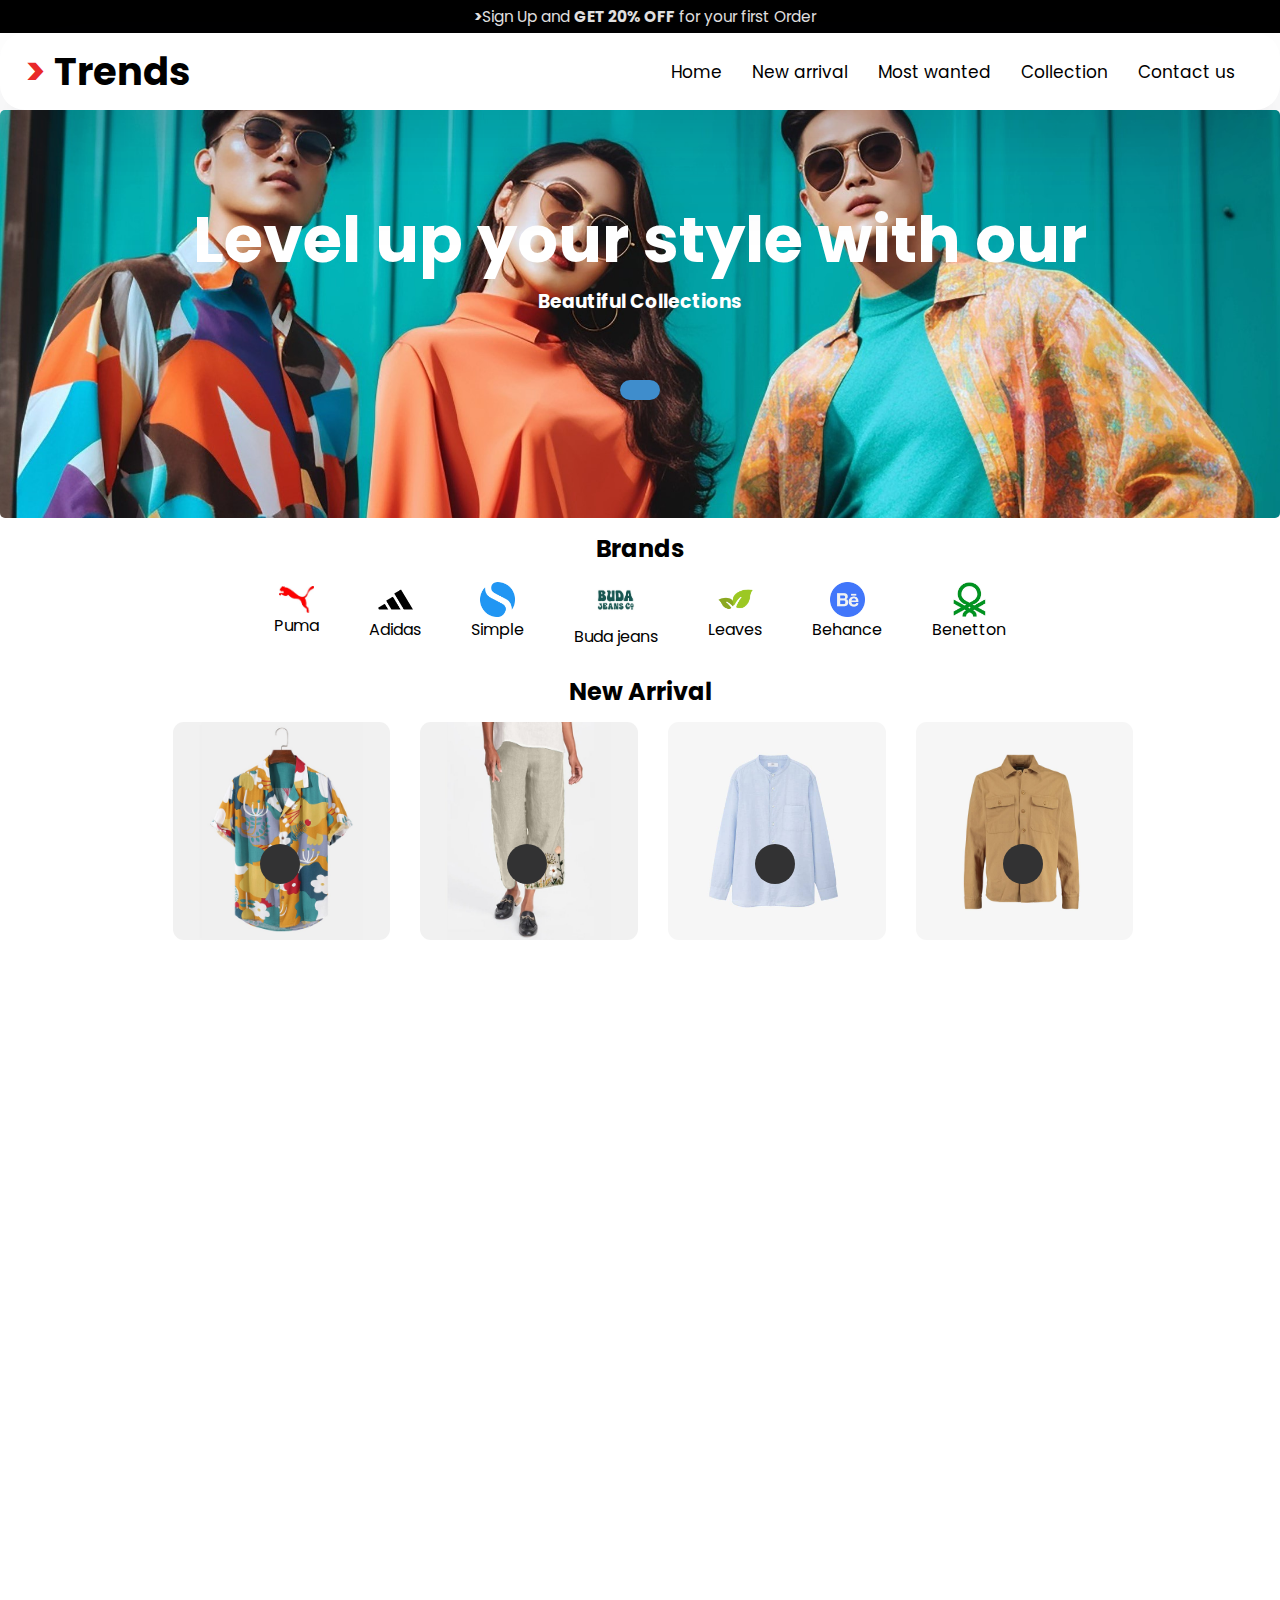
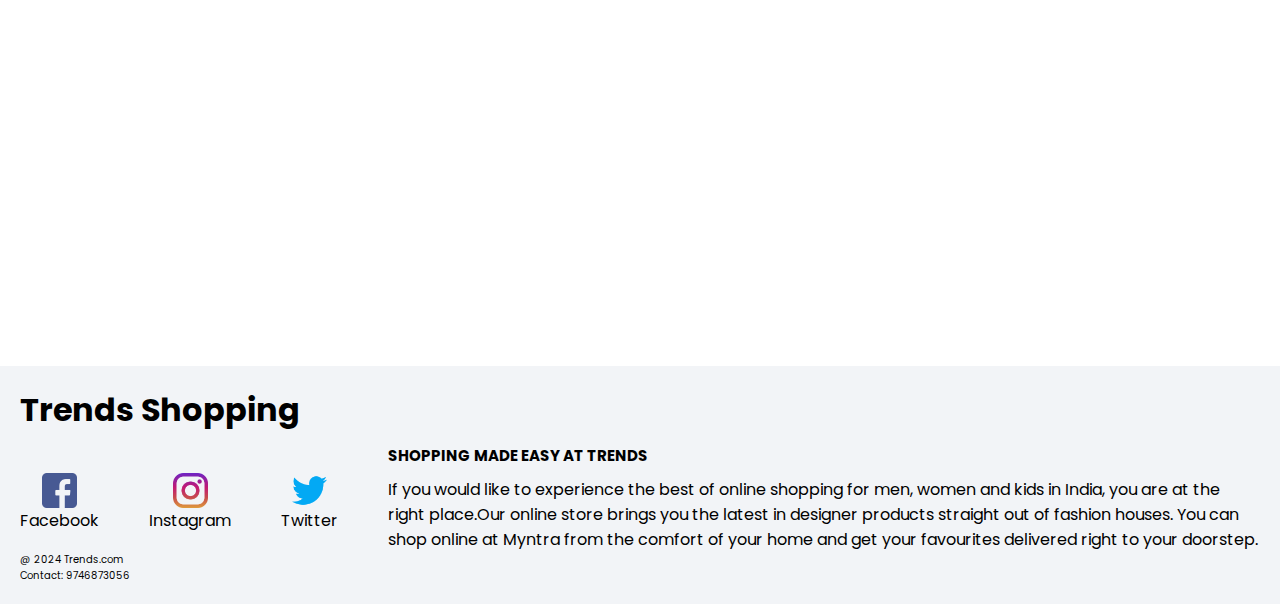
<file: index.html>
<!DOCTYPE html>
<html lang="en">

<head>
  <link rel="stylesheet" href="ecom.css" />
  <meta charset="UTF-8" />
  <meta name="viewport" content="width=device-width, initial-scale=1.0" />
  <title>E-Com</title>
  <link rel="preconnect" href="https://fonts.googleapis.com" />
  <link rel="preconnect" href="https://fonts.gstatic.com" crossorigin />
  <link
    href="https://fonts.googleapis.com/css2?family=Poppins:ital,wght@0,100;0,200;0,300;0,400;0,500;0,600;0,700;0,800;0,900;1,100;1,200;1,300;1,400;1,500;1,600;1,700;1,800;1,900&display=swap"
    rel="stylesheet" />
  <link rel="stylesheet" href="https://cdnjs.cloudflare.com/ajax/libs/font-awesome/6.6.0/css/all.min.css"
    integrity="sha512-Kc323vGBEqzTmouAECnVceyQqyqdsSiqLQISBL29aUW4U/M7pSPA/gEUZQqv1cwx4OnYxTxve5UMg5GT6L4JJg=="
    crossorigin="anonymous" referrerpolicy="no-referrer" />
</head>

<body>

  <div class="offer-bar">
    <div class="offermain">
      <p><span><b>></b></span>Sign Up and <b>GET 20% OFF</b> for your first Order </p>
    </div>
  </div>


  <nav class="navbar">
    <h1><span style="color: rgb(233, 41, 41);"> > </span> Trends</h1>
    <div class="navbarlinks">
      <p class="navbarlinks"><a href="./index.html">Home</a></p>
      <p class="navbar-link"><a href="#new-arrival">New arrival</a></p>
      <p class="navbar-link"><a href="#most-wanted">Most wanted</a></p>
      <p class="navbarlinks"><a href="./collection.html">Collection</a></p>
      <p class="navbarlinks"><a href="#foot">Contact us</a></p>
    </div>
    <div class="togglebar">
      <i class="fa-solid fa-bars" onclick="openNav()"> </i>
    </div>
  </nav>



  <nav class="sidenav">
    <div class="xbar">
      <i class="fa-solid fa-xmark" onclick="closeNav() "></i>
    </div>
    <div class="sidenavlink">
      <p class="sidenavlink"><a href="">Home</a></p>
      <p class="sidenavlink"><a href="#new-arrival">new arrival</a></p>
      <p class="sidenavlink"><a href="#most-wanted">most wanted</a></p>
      <p class="sidenavlink"><a href="./collection.html">collection</a></p>
      <p class="sidenavlink"><a href="#foot">contact</a></p>
    </div>
  </nav>
  <div class="container">
    <div class="slider">
      <div class="slider-left-button">
        <i id="slider-left-activate" class="fa-sharp-duotone fa-solid fa-chevron-left" style="color: #ffffff;"></i>
      </div>

      <div class="slider-content">
        <h1>Level up your style with our</h1>
        <h3>Beautiful Collections </h3>
        <button style="margin-top: 5%;"> <i class="fa-solid fa-angle-right"></i> </button>
      </div>

      <div class="slider-image-container">
        <img class="slider-image" src="2nd.jpg" width="100%" height="100%" alt="">
        <img class="slider-image" src="3rd.jpg" width="100%" height="100%" alt="">
        <img class="slider-image" src="1st.jpg" width="100%" height="100%%" alt="">
      </div>

      <div class="slider-right-button">

        <i id="slider-right-activate" class="fa solid fa-angle-right" style="color: #ffffff;"></i>
      </div>
    </div>
  </div>


  <h2 class="hell" style="margin-top: 1vw;">Brands</h2>
  <div class="brands">
    <div class="brands-item">
      <img class="brands-icon" src="img/icons/pngegg.jpg" alt="">
      <p>Puma</p>
    </div>

    <div class="brands-item">
      <img class="brands-icon" src="img/icons/adidas.png" alt="">
      <p>Adidas</p>
    </div>

    <div class="brands-item">
      <img class="brands-icon" src="img/icons/simple.png" alt="">
      <p>Simple</p>
    </div>

    <div class="brands-item">
      <img class="brands-icon" src="img/icons/twitch.png" alt="" style="width: 50px;">
      <p>Buda jeans</p>
    </div>

    <div class="brands-item">
      <img class="brands-icon" src="img/icons/leaves.png" alt="">
      <p>Leaves</p>
    </div>

    <div class="brands-item">
      <img class="brands-icon" src="img/icons/behance.png" alt="">
      <p>Behance</p>
    </div>

    <div class="brands-item">
      <img class="brands-icon" src="img/icons/2kk.jpg" alt="">
      <p>Benetton
      </p>
    </div>
  </div>


  <div class="initial-scroll-animate reveal-scroll-animate">
    <center>
      <h2 id="new-arrival" style=" margin-top: 2vw;">New Arrival</h2>
    </center>
    <div class="new-arrival">

      <div class="new-arrival-container">
        <img style="width: 17vw;" src="img/products/f1.jpg" alt="">
        <div class="overlay"></div>
        <button class="hell"><i class="fa solid fa-angle-right"></i> </button>

      </div>

      <div class="new-arrival-container">
        <img style="width: 17vw;" src="img/products/f7.jpg" alt="">
        <div class="overlay"></div>
        <button class="hell"><i class="fa solid fa-angle-right"></i> </button>

      </div>

      <div class="new-arrival-container">
        <img style="width: 17vw;" src="img/products/n1.jpg" alt="">
        <div class="overlay"></div>
        <button class="hell"><i class="fa solid fa-angle-right"></i> </button>

      </div>

      <div class="new-arrival-container">
        <img style="width:  17vw;" src="img/products/n7.jpg" alt="">
        <div class="overlay"></div>
        <button class="hell"><i class="fa solid fa-angle-right"></i> </button>

      </div>
    </div>
  </div>

  <div class="initial-scroll-animate reveal-scroll-animate">



    <div class="limited-offer">
      <div class="limited-offer-img">
        <img src="img/banner/one.jpg" alt="">
      </div>
      <div class="limited-offer-text">
        <h2>Limited Offer</h2>
        <h5>35% OFF on this for the first 30 Customers</h5>
        <button> Shop Now <i class="fa-solid fa-angle-right"></i> </button>
      </div>
    </div>


  </div>


  <div class="initial-scroll-animate reveal-scroll-animate">
    <center>
      <h2 id="most-wanted" style=" margin-top: 2vw;"> Most Selling Products </h2>
    </center>

    <div class="most-wanted">

      <div class="most-wanted-container">
        <img style="width: 17vw;" src="img/products/n8.jpg" alt="">
        <img class="like-button" src="img/icons/blackheart.png" alt="">
      </div>

      <div class="most-wanted-container">
        <img style="width: 17vw;" src="img/products/f6.jpg" alt="">

        <img class="like-button" src="img/icons/blackheart.png" alt="">
      </div>

      <div class="most-wanted-container">
        <img style="width: 17vw;" src="img/products/f5.jpg" alt="">
        <img class="like-button" src="img/icons/blackheart.png" alt="">
      </div>

      <div class="most-wanted-container">
        <img style="width: 17vw;" src="img/products/n6.jpg" alt="">
        <img class="like-button" src="img/icons/blackheart.png" alt="">
      </div>

      <div class="most-wanted-container">
        <img style="width: 17vw;" src="img/products/f8.jpg" alt="">
        <img class="like-button" src="img/icons/blackheart.png" alt="">
      </div>

      <div class="most-wanted-container">
        <img style="width: 17vw;" src="img/products/n3.jpg" alt="">
        <img class="like-button" src="img/icons/blackheart.png" alt="">
      </div>

      <div class="most-wanted-container">
        <img style="width: 17vw;" src="img/products/n4.jpg" alt="">
        <img class="like-button" src="img/icons/blackheart.png" alt="">
      </div>

      <div class="most-wanted-container">
        <img style="width: 17vw;" src="img/products/f3.jpg" alt="">
        <img class="like-button" src="img/icons/blackheart.png" alt="">
      </div>
    </div>
  </div>

  <div class="initial-scroll-animate reveal-scroll-animate">
    <div class="service">

      <div class="servives-container-1">
        <div>
          <h2>We Provide Best</h2>
          <h2>Customer Experiences</h2>
        </div>

        <div>
          <p>|| We ensure that our customer have the best shopping experience</p>
        </div>
      </div>

      <div class="servives-container-2">
        <div>
          <i style="font-size: 2vw;margin-bottom: 10px;" class="fa-regular fa-solid fa-circle-check"></i>
          <h4>Original Products</h4>
          <p>Shop confidently knowing that all our products are 100% original and authentic. We prioritize quality and ensure you receive only the best!.
          </p>
        </div>

        <div>
          <i style="font-size: 2vw;margin-bottom: 10px;" class="fa-solid fa-smile"></i>
          <h4>Satisfaction Guarantee</h4>
          <p>Our satisfaction guarantee ensures that you are completely happy with your purchase.
          </p>
        </div>

        <div>
          <i style="font-size: 2vw;margin-bottom: 10px;" class="fa fa-tag"></i>
          <h4>New Arrival Everyday</h4>
          <p>Check out our latest new arrivals that feature the hottest trends and styles. Stay fashionable and refreshed with our constantly updated collection!.
          </p>
        </div>

        <div>
          <i style="font-size: 2vw;margin-bottom: 10px;" class="fa-solid fa-jet-fighter-up"></i>
          <h4>Fast & Free Shipping</h4>
          <p>Enjoy fast and free shipping items, ensuring your purchases arrive quickly at your door.
          </p>
        </div>
      </div>
    </div>
  </div>


  <div id="foot" class="footer">
    <div class="footer-container">
      <h2 class="headingText">Trends Shopping </h2>
      <div class="brands">
        <div class="brands-item">
          <img class="brands-icon" src="img/icons/facebook.png" alt="">
          <p>Facebook</p>
        </div>

        <div class="brands-item">
          <img class="brands-icon" src="img/icons/instagram.png" alt="">
          <p>Instagram</p>
        </div>

        <div class="brands-item">
          <img class="brands-icon" src="img/icons/twitter.png" alt="">
          <p>Twitter</p>
        </div>
        <div class="footer-box-1">
          <h4> SHOPPING MADE EASY AT TRENDS</h4>
          <p>If you would like to experience the best of online shopping for men, women and kids in India, you are at
            the right place.Our online store brings you
            the latest in designer products straight out of fashion houses. You can shop online at Myntra from the
            comfort of your home and get your favourites delivered right to your doorstep.</p>
        </div>
      </div>

      <div class="subtitle">     
        <p>@ 2024 Trends.com</p>
        <p>Contact: 9746873056 </p></div>
    </div>

      <script src="ecom.js"></script>
</body>

</html>
</file>
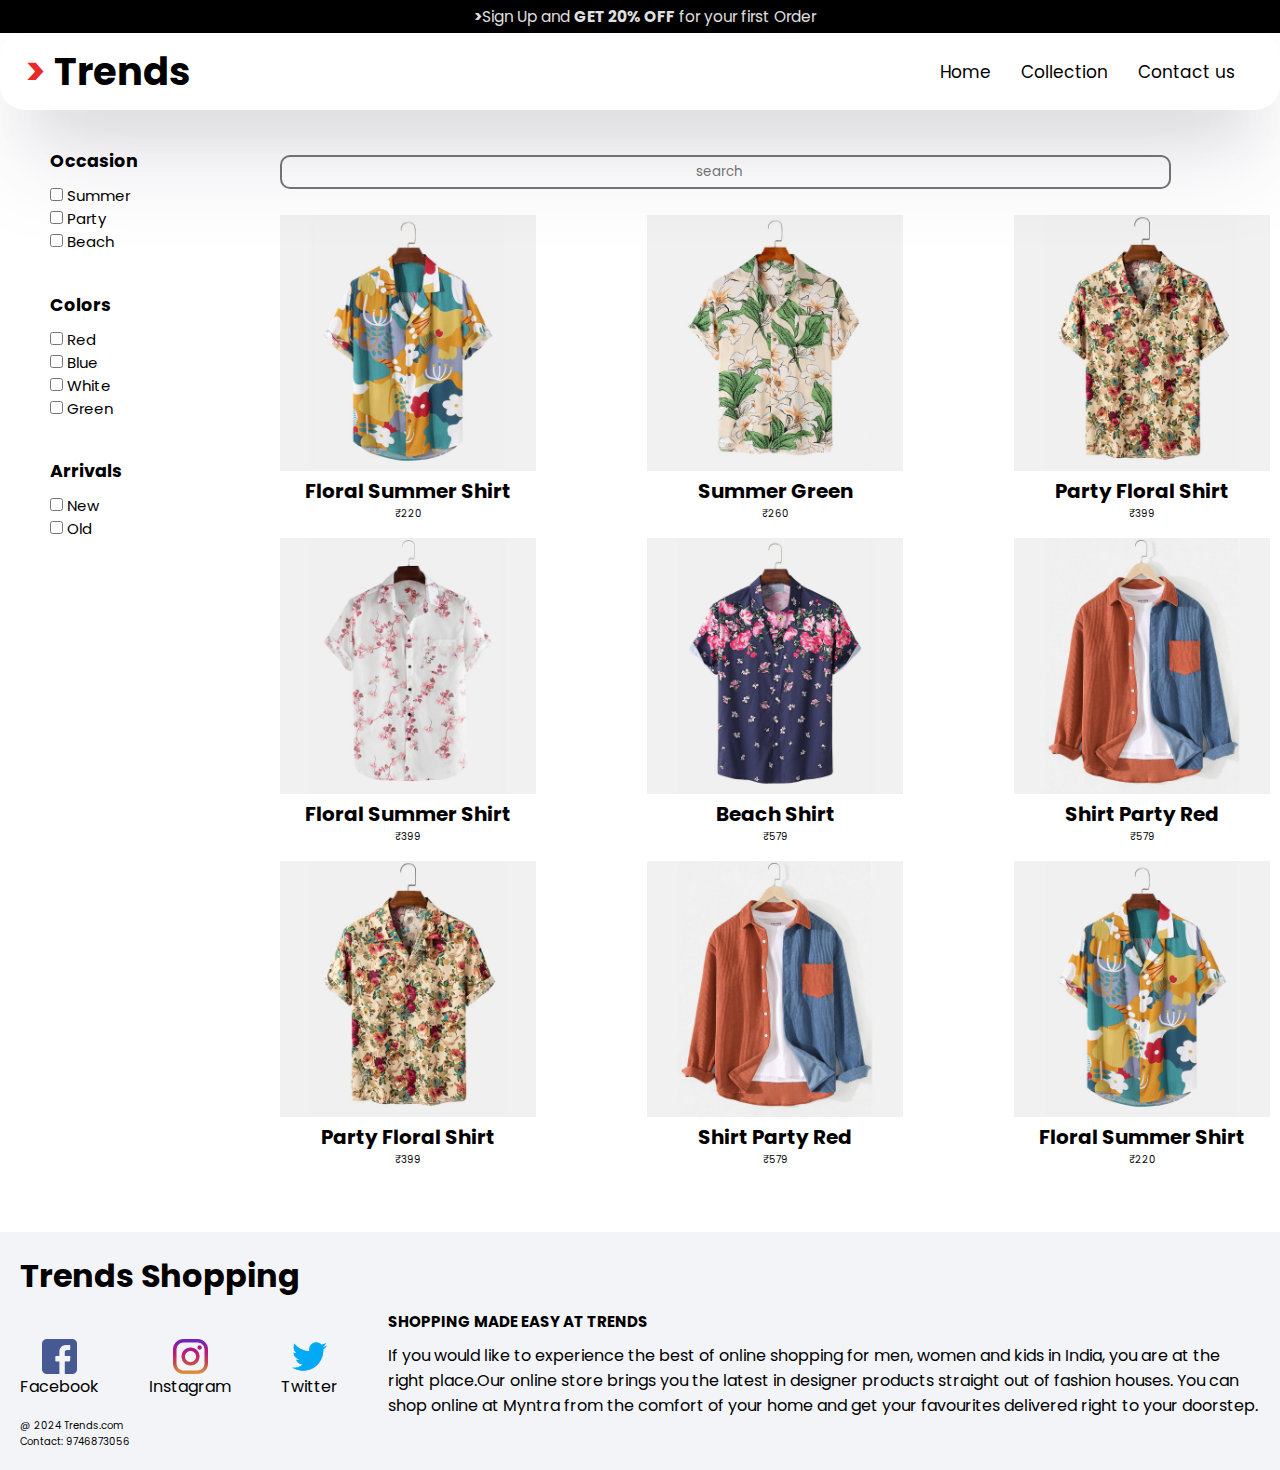
<file: collection.html>
<!DOCTYPE html>
<html lang="en">

<head>
    <link rel="stylesheet" href="ecom.css" />
    <meta charset="UTF-8" />
    <meta name="viewport" content="width=device-width, initial-scale=1.0" />
    <title>E-Com</title>
    <link rel="preconnect" href="https://fonts.googleapis.com" />
    <link rel="preconnect" href="https://fonts.gstatic.com" crossorigin />
    <link
        href="https://fonts.googleapis.com/css2?family=Poppins:ital,wght@0,100;0,200;0,300;0,400;0,500;0,600;0,700;0,800;0,900;1,100;1,200;1,300;1,400;1,500;1,600;1,700;1,800;1,900&display=swap"
        rel="stylesheet" />
    <link rel="stylesheet" href="https://cdnjs.cloudflare.com/ajax/libs/font-awesome/6.6.0/css/all.min.css"
        integrity="sha512-Kc323vGBEqzTmouAECnVceyQqyqdsSiqLQISBL29aUW4U/M7pSPA/gEUZQqv1cwx4OnYxTxve5UMg5GT6L4JJg=="
        crossorigin="anonymous" referrerpolicy="no-referrer" />
</head>

<body>

    <div class="offer-bar">
      <div class="offermain">
        <p><span><b>></b></span>Sign Up and <b>GET 20% OFF</b> for your first Order </p>
      </div>
    </div>
  
  
    <nav class="navbar">
      <h1><span style="color: rgb(233, 41, 41);"> > </span> Trends</h1>
      <div class="navbarlinks">
        <p class="navbarlinks"><a href="./index.html">Home</a></p>
        <p class="navbarlinks"><a href="./collection.html">Collection</a></p>
        <p class="navbarlinks"><a href="#foot">Contact us</a></p>
      </div>
      <div class="togglebar">
        <i class="fa-solid fa-bars" onclick="openNav()"> </i>
      </div>
    </nav>
  
  
  
    <nav class="sidenav">
      <div class="xbar">
        <i id="side-navbar-close" class="fa-solid fa-xmark" onclick="closeNav() "></i>
      </div>
      <div class="sidenavlink">
        <p class="sidenavlink"><a href="./index.html">Home</a></p>
        <p class="sidenavlink"><a href="./collection.html">collection</a></p>
        <p class="sidenavlink"><a href="#foot">contact</a></p>
      </div>
    </nav>
    <div class="container">

        <div class="divide-section">
            <div class="filter-section">

                <h3 class="filter-section-occasion">Occasion</h3>
                <div>
                    <input type="checkbox" name="tags" value="summer"> Summer <br>
                    <input type="checkbox" name="tags" value="party"> Party <br>
                    <input type="checkbox" name="tags" value="beach"> Beach

                </div>

                <h3 class="filter-section-colors"> Colors </h3>
                <div>
                    <input type="checkbox" name="tags" value="red"> Red <br>
                    <input type="checkbox" name="tags" value="blue"> Blue <br>
                    <input type="checkbox" name="tags" value="white"> White <br>
                    <input type="checkbox" name="tags" value="green"> Green
                </div>

                <h3 class="filter-section-arrivals"> Arrivals </h3>
                <div>
                    <input type="checkbox" name="tags" value="new"> New <br>
                    <input type="checkbox" name="tags" value="old"> Old

                </div>
            </div>

            <div class="product-section">
                <form class="navbar-search">
                    <input class="search" type="search" placeholder="search">
                    <i id="class" class="fa-solid fa-magnifying-glass"></i>
                </form>

                <div class="products">

                </div>
            </div>
        </div>




        <div id="foot" class="footer">
            <div class="footer-container">
              <h2 class="headingText">Trends Shopping </h2>
              <div class="brands">
                <div class="brands-item">
                  <img class="brands-icon" src="img/icons/facebook.png" alt="">
                  <p>Facebook</p>
                </div>
        
                <div class="brands-item">
                  <img class="brands-icon" src="img/icons/instagram.png" alt="">
                  <p>Instagram</p>
                </div>
        
                <div class="brands-item">
                  <img class="brands-icon" src="img/icons/twitter.png" alt="">
                  <p>Twitter</p>
                </div>
                <div class="footer-box-1">
                  <h4> SHOPPING MADE EASY AT TRENDS</h4>
                  <p>If you would like to experience the best of online shopping for men, women and kids in India, you are at
                    the right place.Our online store brings you
                    the latest in designer products straight out of fashion houses. You can shop online at Myntra from the
                    comfort of your home and get your favourites delivered right to your doorstep.</p>
                </div>
              </div>
        
              <div class="subtitle">     
                <p>@ 2024 Trends.com</p>
                <p>Contact: 9746873056 </p></div>
            </div>
        </div>



        <!--Link Javascript File-->
        <script type="module" src="collection.js"></script>
</body>

</html>
</file>
<file: ecom.css>
* {
  padding: 0;
  margin: 0;
}

html {
  scroll-behavior:smooth;
}

body {
  font-family: "Poppins", sans-serif;
}

.offer-bar {
  background-color: #000000;
  color: #e2e1e1;
  padding: 5px;
  text-align: center;
  font-size: 1.2vw;
  overflow: hidden;
  width: 100%;
  cursor: pointer;
}

.offermain {
  white-space: nowrap;
  animation: marquee 30s linear infinite;
  position: relative;
}

@keyframes marquee {
  0% {
    transform: translateX(100%);
  }
  100% {
    transform: translateX(-100%);
  }
}

.navbar {
  padding: 25px;
  display: flex;
  justify-content: space-between;
  font-size: larger;
  box-shadow: rgba(50, 50, 93, 0.25) 0px 50px 100px -20px,
    rgba(0, 0, 0, 0.3) 0px 30px 60px -30px;
  border-radius: 25px;
  padding-bottom: 10px;
  padding-top: 10px;
  align-items: center;
  background-color: #ffffff;
  transition: background-color 0.3s ease;
  z-index: 3;
  position: sticky;
}

.navbarlinks {
  display: flex;
  align-items: center;
  column-gap: 10px;
}

.navbarlinks a {
  color: black;
  text-decoration: none;
  display: block;
  padding-right: 20px;
  font-size: 17px;
}

.navbarlinks a:hover {
  color: rgb(63, 204, 63);
}
.togglebar {
  display: none;
}
@media screen and (max-width: 700px) {
  .togglebar {
    display: block;
    cursor: pointer;
    align-content: center;
  }
  .navbarlinks {
    display: none;
  }
  #randomImage {
    display: flex;
  }
}
.sidenav {
  position: fixed;
  top: 0;
  right: -100%;
  height: 100vh;
  width: 150px;
  background-color: white;
  padding: 20px;
  transition: 1s;
  z-index: 999;
  display: block;
}
.sidenav.open {
  right: 0;
}
.sidenavlink a {
  color: black;
  text-decoration: none;
}
.sidenavlink {
  padding: 10px;
  display: block;
  margin-top: 10px;
}
.xbar {
  position: absolute;
  right: 50px;
  top: 20px;
  cursor: pointer;
  margin-top: 10px;
}
.togglebar i:hover,
.xbar i:hover {
  color: rgb(63, 204, 63);
}
.sidenavlink a:hover {
  color: rgb(63, 204, 63);
}

.slider {
  overflow: hidden;
  display: flex;
  width: 100%;
  position: relative;
  border-radius: 5px;
  font-family: "Poppins", sans-serif;
}

.slider-image-container {
  display: flex;
  transition: 2s;
}

.slider-image {
  width: 100vw;
}

.slider-left-button {
  position: absolute;
  top: 45%;
  left: 5%;
  z-index: 1;
}

.slider-left-button i {
  font-size: 4vw;
}
.slider-content button {
  border-radius: 15px;
  background-color: rgb(63, 141, 204);
  border: none;
}
.slider-right-button {
  position: absolute;
  top: 45%;
  right: 5%;
  z-index: 1;
}
.slider-right-button i {
  font-size: 4vw;
}
.slider-content {
  position: absolute;
  color: white;
  text-align: center;
  width: 100%;
  top: 20%;
  font-family: "Poppins", sans-serif;
}
.slider-content h1 {
  font-size: 5vw;
}
.slider-content button {
  padding-left: 20px;
  padding-right: 20px;
  padding-top: 10px;
  padding-bottom: 10px;
  margin-top: 10px;
  color: #1d232c;
}

.hell {
  display: flex;
  justify-content: center;
  align-items: center;
}

.brands {
  display: flex;
  align-items: center;
  gap: 50px;
  justify-content: center;
}

.brands-icon {
  width: 35px;
  align-items: center;
  cursor: pointer;
  margin-top: 10px;
}
.brands p {
  font-size: 16px;
  cursor: pointer;
  font-family: "Poppins", sans-serif;
}

.brands-item img {
  transition: transform 0.3s ease-in-out; /* add transition to the image */
}

.brands-item:hover img {
  transform: scale(1.3) translateZ(10px);
}

.brands-item {
  display: flex;
  align-items: center;
  flex-direction: column;
  text-align: center;
  font-size: 20px;
  font-family: "Poppins", sans-serif;
}

.servives-container-1 {
  margin-top: 2.4vw;
  margin-bottom: 2vw;
  display: flex;
  justify-content: space-between;
  align-items: center;
  font-size: 1.5vw;
}

.servives-container-1 h2 {
  padding-left: 30px;
}

.servives-container-1 p {
  padding-right: 30px;
}

.servives-container-2 {
  display: flex;
  justify-content: space-between;
  align-items: center;

  gap: 5px;
  font-size: 0.9vw;
}

.servives-container-2 div {
  border-radius: 5px;
  background-color: #f2f4f7;
  padding: 15px;
  margin-left: 20px;
  margin-right: 20px;
}

.servives-container-2 div:hover {
  background-color: #e5e5e5;
}

.servives-container-2 i {
  font-size: 10px;
}

.new-arrival {
  display: flex;
  margin-top: 1vw;
  margin-left: 13.5vw;
  gap: 30px;
  align-items: center;
}

.new-arrival-container {
  position: relative;
}

.new-arrival-container img {
  border-radius: 5%;
}
.new-arrival-container button:hover {
  background-color: #e5e5e5;
  color: #000000;
}

.new-arrival button {
  margin-top: 10px;
  font-size: 1.2vw;
  color: #fcfdff;
  background-color: #323233;
  border-radius: 50%;
  width: 40px;
  height: 40px;
  position: absolute;
  border: none;
  top: 50%;
  left: 40%;
  z-index: 2;
  cursor: pointer;
  padding: 0;
}
.hell button {
  transition: transform 0.3s ease-in-out;
}

.hell:hover button {
  transform: scale(1.05) translateZ(5px);
}

.most-wanted {
  display: flex;
  margin-top: 1vw;
  overflow-x: scroll;
  gap: 20px;
  margin-left: 6.75vw;
  margin-right: 6.75vw;
}

.most-wanted-container {
  position: relative;
}

.most-wanted img {
  border-radius: 5%;
}

.most-wanted::-webkit-scrollbar {
  appearance: none;
}

.like-button {
  position: absolute;
  width: 8%;
  bottom: 12%;
  right: 5%;
}

.most-wanted-container img {
  transition: transform 0.3s ease-in-out; 
}

.most-wanted-container:hover img {
  transform: scale(1.05) translateZ(5px);
}

.limited-offer{
  display: flex;
  justify-content: center;
  
  align-items: center;
  background-color: #f2f4f7;
  color: #000000;
  padding: 20px;
  font-size: 2vw;
  margin-top: 2vw;
}

.limited-offer img{
  width: 100%;
  height: 100%100%;
  border-radius: 10px;
}

.limited-offer-text{
  padding: 5%;
}

.limited-offer button{
  padding-left: 5%;
  padding-right: 5%;
  padding-top: 2.5%;
  padding-bottom: 2.5%;
  margin-top: 10px;
  font-size: 1.2vw;
  color: #ffffff;
  border-radius: 20px;
  background-color: #292b2e;
  border: none;
  cursor: pointer;
  

}

.footer{
  font-size: 15px;
  margin-top: 3vw;
  padding: 20px;
  background-color: #f2f4f7;;
  color: #000000;
}
.footer h2{
  margin-bottom: 10px;
  font-weight: bold;
  font-size: xx-large;
}


.footer-container{
 
  display: flex;
  align-items: center;
  flex-wrap: wrap;
}

.footer-box-1{
  display: flex;
  flex-direction: column;

}

.footer-box-1 h4{
  margin-bottom: 10px;
}
.footer-box-2{
  display: flex;
}

.headingText{
  font-weight: bold;
  font-size: 20px;
  margin-bottom: 10px;
}

.subtitle{
  display: flex;
  flex-direction: column;
  font-size: 10px;
}
.initial-scroll-animate {
  opacity: 0; 
  transform: translateY(20px); 
  transition: opacity 1s ease, transform 1s ease; 
}

.initial-scroll-animate.active {
  opacity: 1; 
  transform: translateY(0);
}

.reveal-scroll-animate {
  opacity: 0; 
  transition: opacity 1s ease;}

.reveal-scroll-animate.active {
  opacity: 1; 
}










.divide-section{
  display: flex;
}

.filter-section{
  flex-basis: 20%;
  position: relative;
  font-size: 15px;
  padding-left: 50px;
}

.product-section{
  flex-basis: 90%;
  position: relative;
}

.product-section img {
  transition: transform 0.3s ease-in-out; 
}

.product-section:hover img {
  transform: scale(1.05) translateZ(5px);
}



.filter-section-price,.filter-section-arrivals,.filter-section-occasion,.filter-section-colors{
  margin-top: 3vw;
  margin-bottom: 10px;
  
}

.product-section{
  padding: 10px;
}

.products{
  margin-top: 2vw;
  display: flex;
  flex-wrap: wrap;
  justify-content: space-between;
  font-size: 10px;
  text-align: center;
}

.search{
    width: 90%;
    margin-top: 35px;
    padding-top: 5px;
    padding-bottom: 5px;
    text-align: center;  
    border-style:solid;
    font-family: "Poppins", sans-serif;  
    border-radius: 10px;
}

#class{
cursor: pointer;
}
</file>
